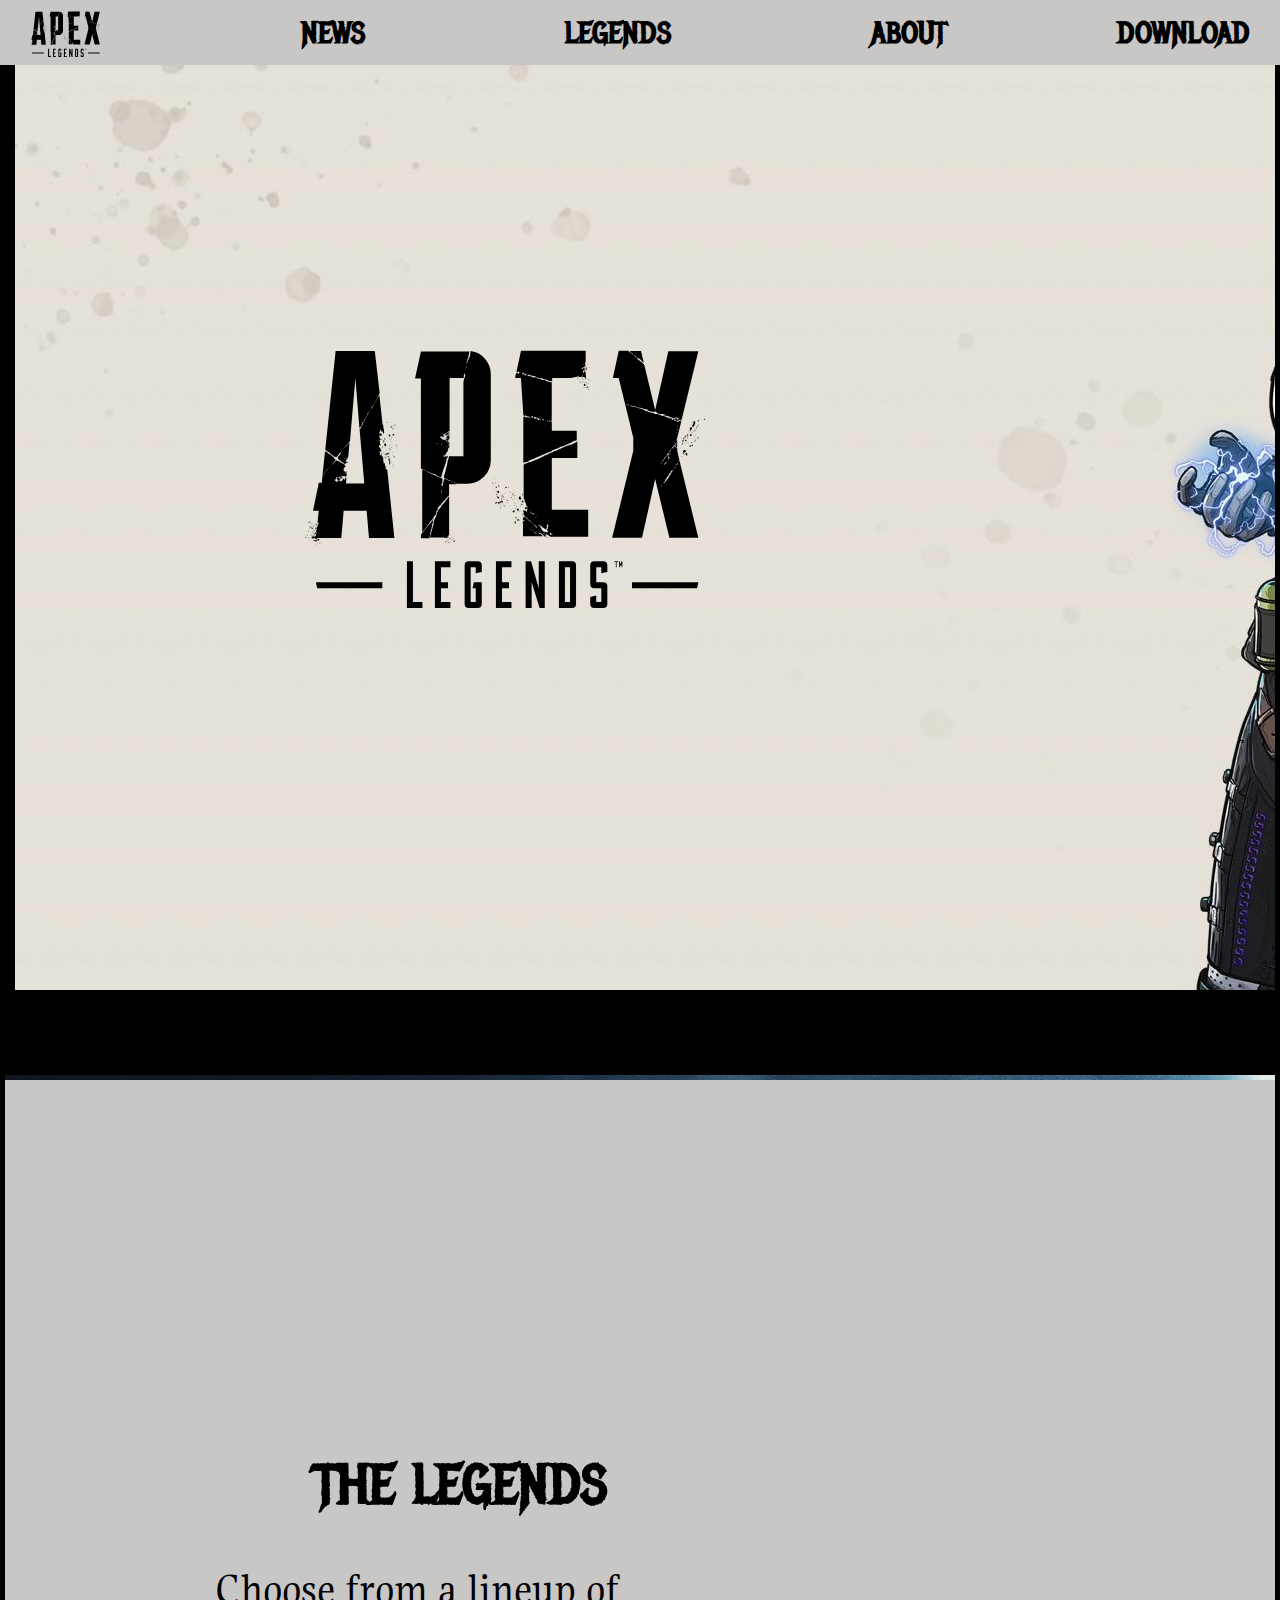
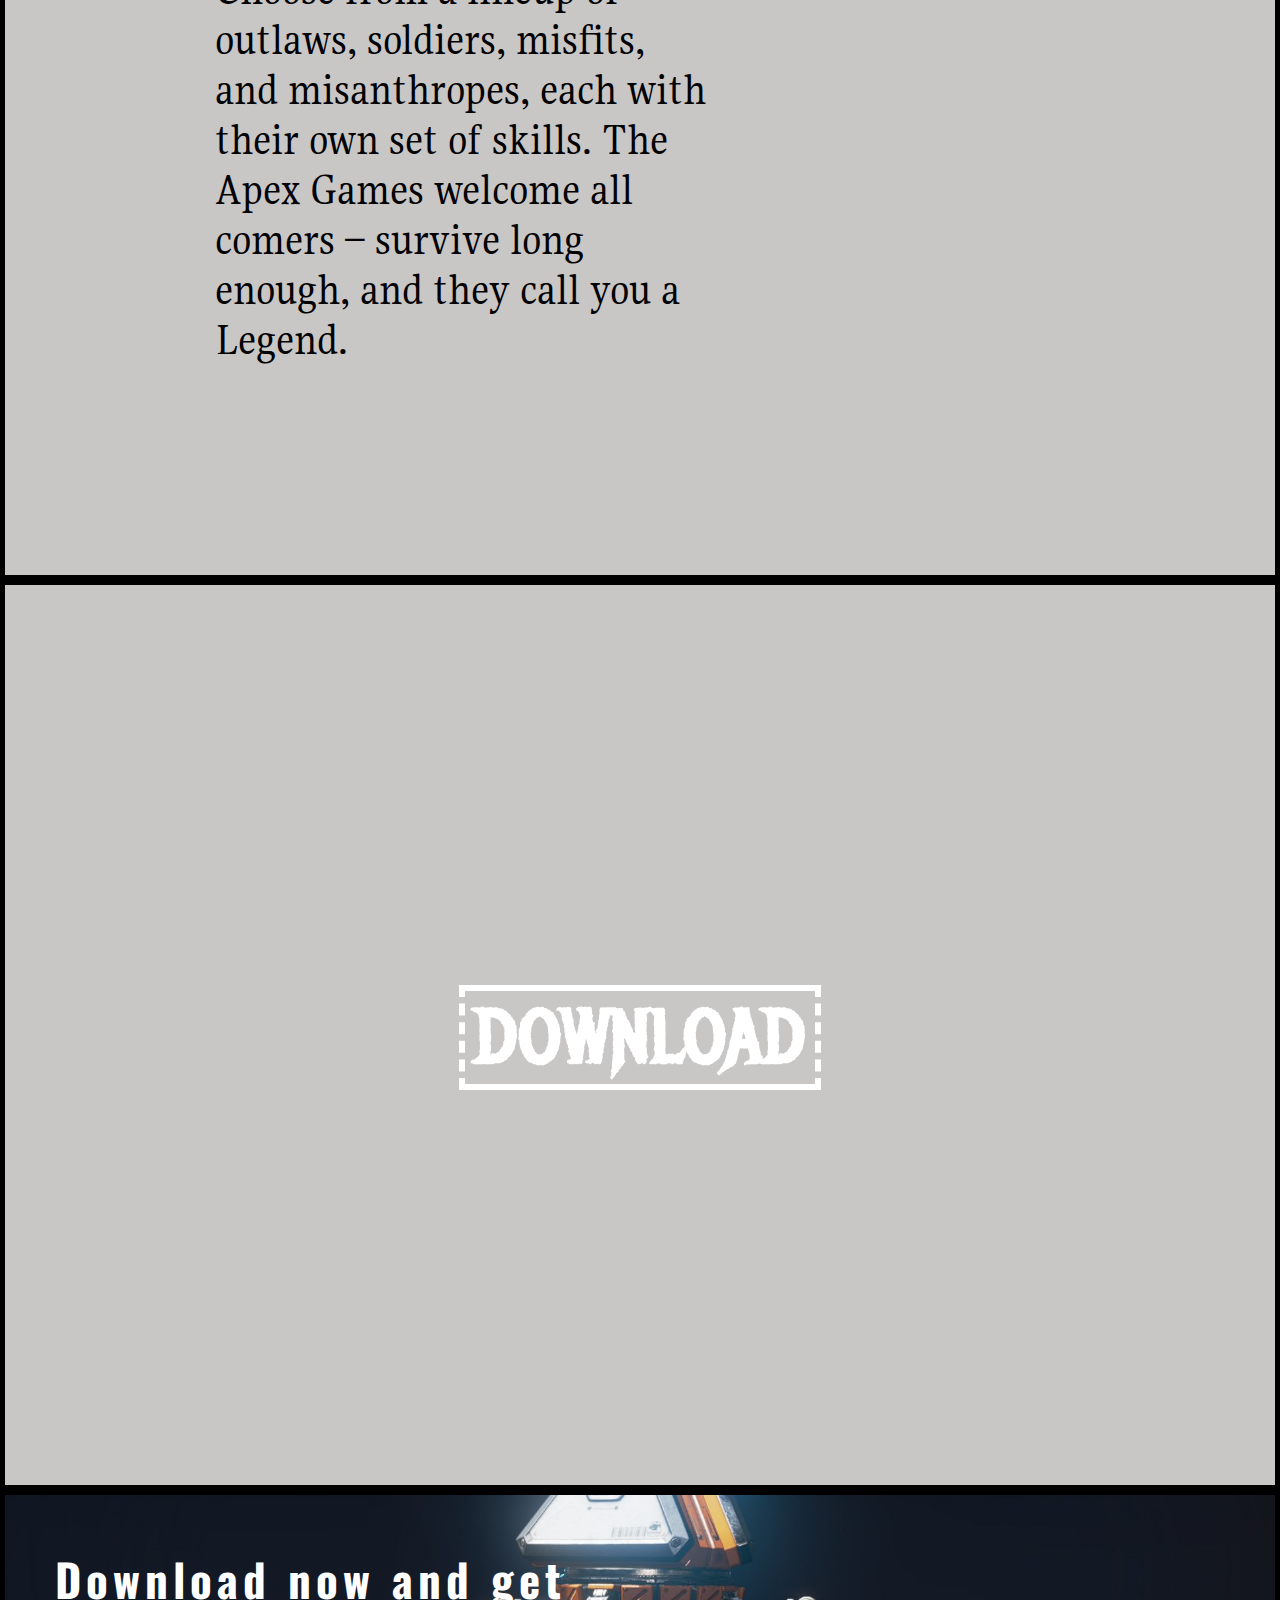
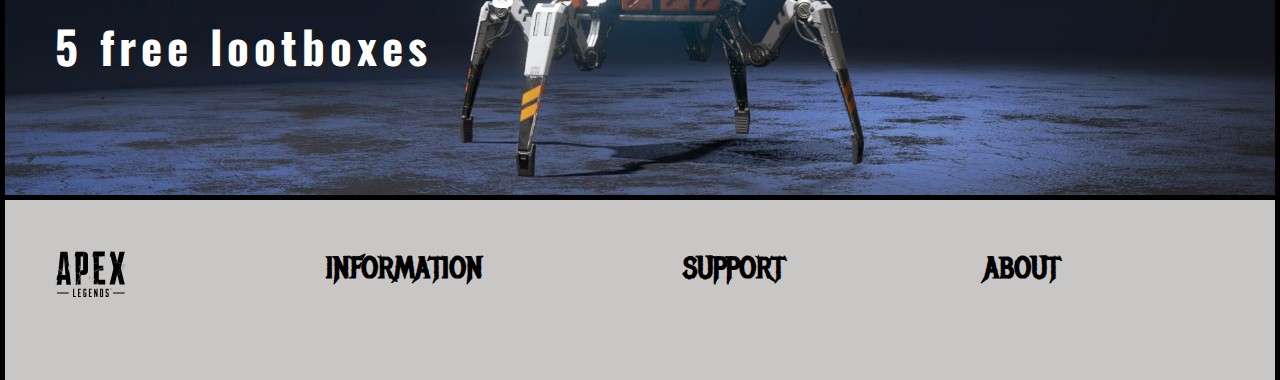
<file: index.html>
<!DOCTYPE html>
<html lang='ru'>

<head>
    <title>Apex Legends</title>
    <link rel="stylesheet" href="css/headfoot.css">
    <link rel="stylesheet" href="css/main.css">
    <link rel="stylesheet" href="css/banner.css">
</head>

<body>
    <header class='header'>
        <div class="header-logo">
            <a href="index.html"><img src="img/logo.svg" alt="лого"></a>
        </div>
        <div class="header-list">
            <ul>
                <li><a href='html/news.html'>NEWS</a></li>
                <li><a href='html/legends.html'>LEGENDS</a></li>
                <li><a href='html/about.html'>ABOUT</a></li>
                <li><a href='html/about.html'>DOWNLOAD</a></li>
            </ul>
        </div>
    </header>
    <main class='main'>
        <div class="block1">
            <img src="img/logo.svg" alt="">
        </div>
        <div class="block2">
            <div class="new">
                <h2>THE LEGENDS</h2>
                <div class="block2__text">
                    <p>Choose from a lineup of outlaws, soldiers, misfits, and misanthropes,
                        each with their own set of skills. The Apex Games welcome all comers –
                        survive long enough, and they call you a Legend.</p>
                </div>
            </div>
        </div>
        <div class="block3">
            <div class="block3__item">
                <a href="#">
                    <h1>DOWNLOAD</h1>
                </a>
            </div>
        </div>
        <div class="block4">
            <div class="slide-box">
                <div class="slide1 slide">
                    <h1>
                        Download now and get <br>5 free lootboxes
                    </h1>
                </div>
                <div class="slide2 slide">
                    <h1>Play with a friend and get<br> 2x experience</h1>
                </div>
                <div class="slide3 slide">
                    <h1>DOWNLOAD</h1>
                    <h1>NOW</h1>
                </div>
            </div>
        </div>
    </main>
    <footer class='footer'>
        <div class="header-logo">
            <img src="img/logo.svg" alt="лого">
        </div>
        <div class="footer-list">
            <ul>
                <li>INFORMATION</li>
                <li>SUPPORT</li>
                <li>ABOUT</li>
            </ul>
        </div>
    </footer>
</body>

</html>
</file>
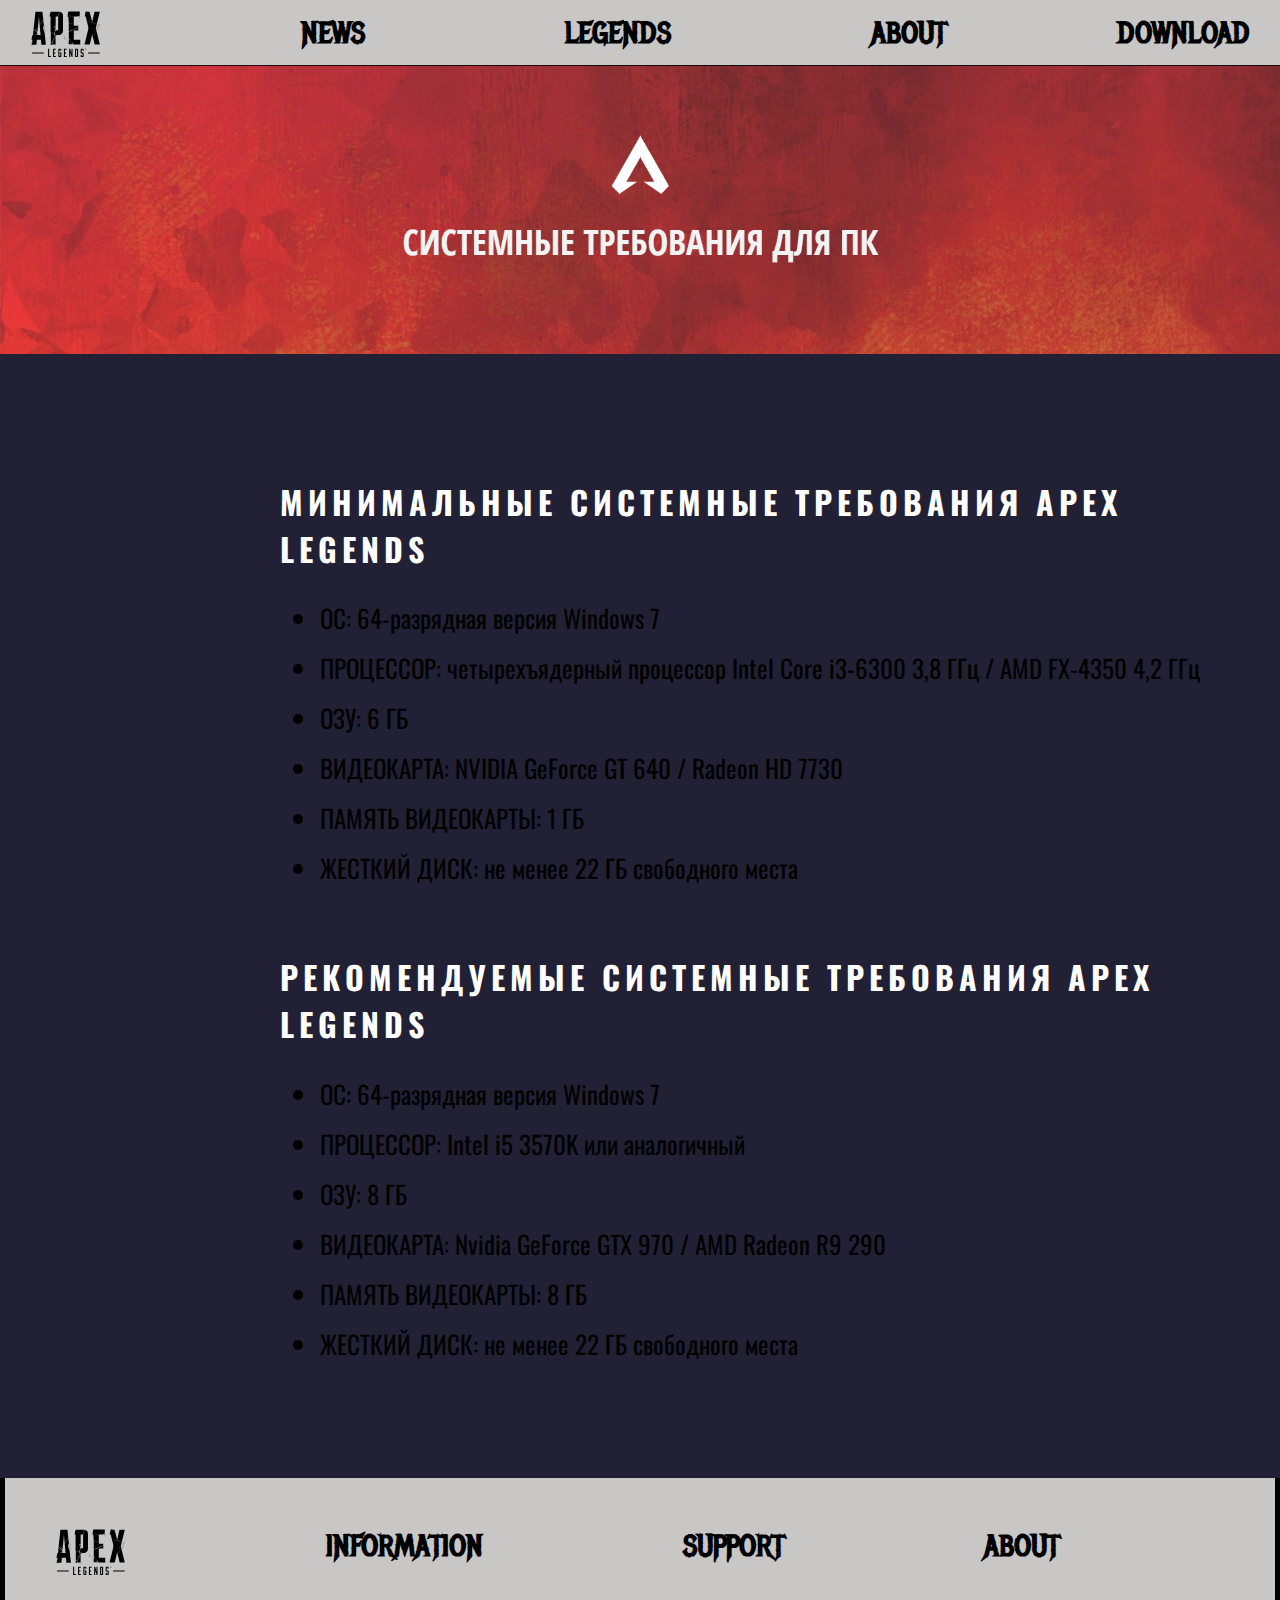
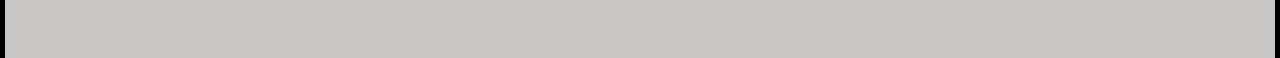
<file: html/about.html>
<!DOCTYPE html>
<html lang='ru'>

<head>
    <title>Apex Legends</title>
    <link rel="stylesheet" href="../css/headfoot.css">
    <link rel='stylesheet' href='../css/mainAbout.css'>
</head>

<body>
    <header class='header'>
        <div class="header-logo">
            <a href="../index.html"><img src="../img/logo.svg" alt="лого"></a>
        </div>
        <div class="header-list">
            <ul>
                <li><a href='news.html'>NEWS</a></li>
                <li><a href='legends.html'>LEGENDS</a></li>
                <li><a href='about.html'>ABOUT</a></li>
                <li><a href='#'>DOWNLOAD</a></li>
            </ul>
        </div>
    </header>
    <main class='main'>
        <div class="block1">
            <img src="../img/about.png" alt="">
        </div>
        <div class="block2">
            <h1>МИНИМАЛЬНЫЕ СИСТЕМНЫЕ ТРЕБОВАНИЯ APEX LEGENDS</h1>
            <ul>
                <li>ОС: 64-разрядная версия Windows 7</li>
                <li>ПРОЦЕССОР: четырехъядерный процессор Intel Core i3-6300 3,8 ГГц / AMD FX-4350 4,2 ГГц</li>
                <li>ОЗУ: 6 ГБ</li>
                <li>ВИДЕОКАРТА: NVIDIA GeForce GT 640 / Radeon HD 7730</li>
                <li>ПАМЯТЬ ВИДЕОКАРТЫ: 1 ГБ</li>
                <li>ЖЕСТКИЙ ДИСК: не менее 22 ГБ свободного места</li>
            </ul>
            <h1>РЕКОМЕНДУЕМЫЕ СИСТЕМНЫЕ ТРЕБОВАНИЯ APEX LEGENDS</h1>
            <ul>
                <li>ОС: 64-разрядная версия Windows 7</li>
                <li>ПРОЦЕССОР: Intel i5 3570K или аналогичный</li>
                <li>ОЗУ: 8 ГБ</li>
                <li>ВИДЕОКАРТА: Nvidia GeForce GTX 970 / AMD Radeon R9 290</li>
                <li>ПАМЯТЬ ВИДЕОКАРТЫ: 8 ГБ</li>
                <li>ЖЕСТКИЙ ДИСК: не менее 22 ГБ свободного места</li>
            </ul>
        </div>
    </main>
    <footer class='footer'>
        <div class="header-logo">
            <img src="../img/logo.svg" alt="лого">
        </div>
        <div class="footer-list">
            <ul>
                <li>INFORMATION</li>
                <li>SUPPORT</li>
                <li>ABOUT</li>
            </ul>
        </div>
    </footer>
</body>

</html>
</file>
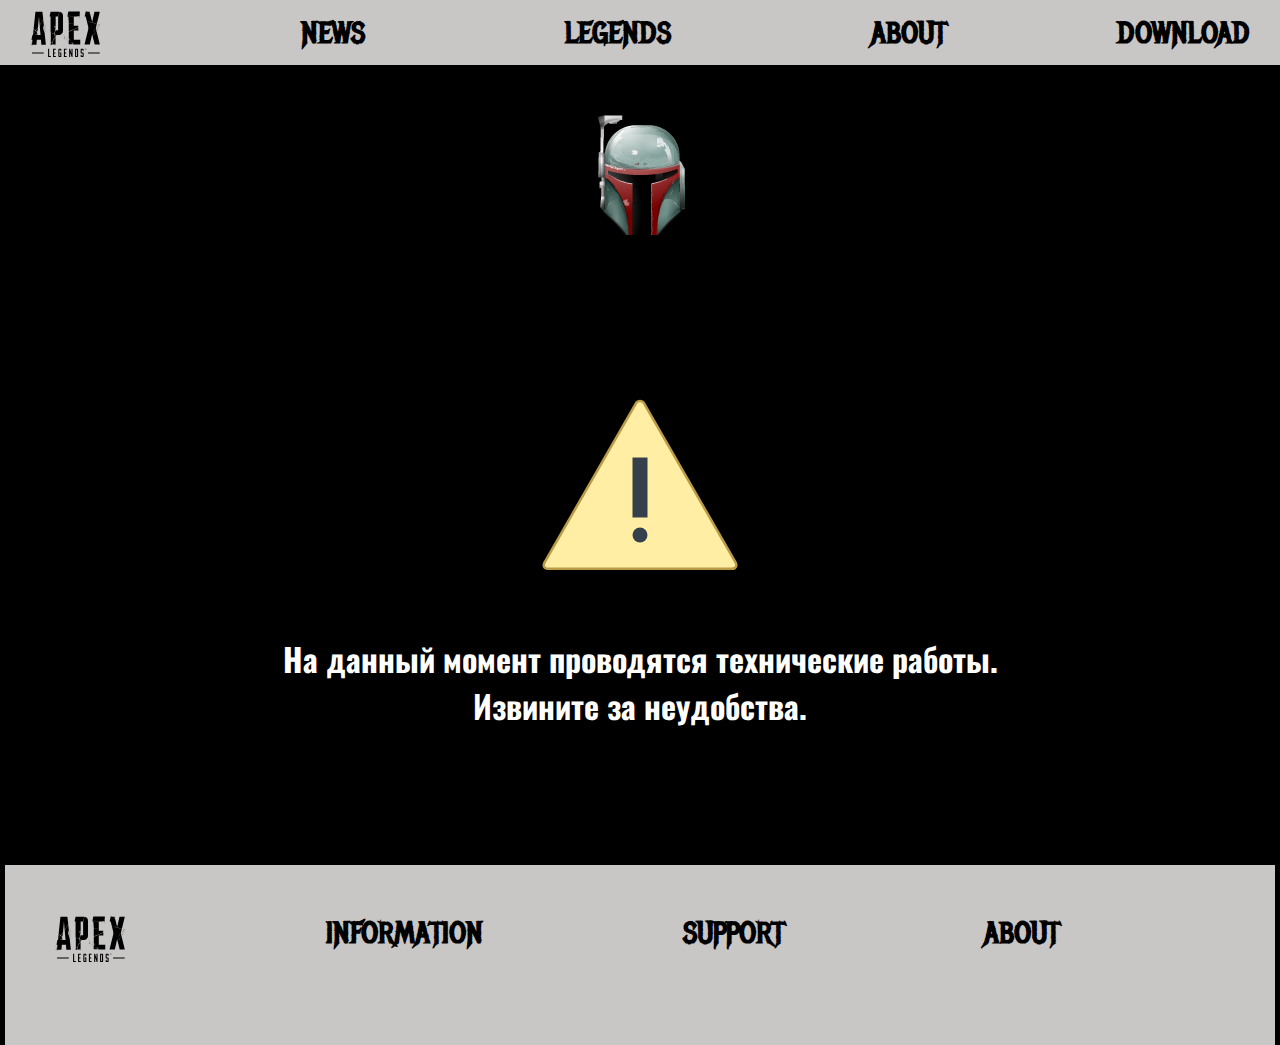
<file: html/legends.html>
<!DOCTYPE html>
<html lang='ru'>

<head>
    <title>Apex Legends</title>
    <link rel="stylesheet" href="../css/headfoot.css">
    <link rel='stylesheet' href='../css/mainLegends.css'>
</head>

<body>
    <header class='header'>
        <div class="header-logo">
            <a href="../index.html"><img src="../img/logo.svg" alt="лого"></a>
        </div>
        <div class="header-list">
            <ul>
                <li><a href='news.html'>NEWS</a></li>
                <li><a href='legends.html'>LEGENDS</a></li>
                <li><a href='about.html'>ABOUT</a></li>
                <li><a href='#'>DOWNLOAD</a></li>
            </ul>
        </div>
    </header>
    <main class='main'>
        <div class="otstup">
            <div class="ban"></div>
        </div>
        <div class="obs">
            <img src="../img/error.svg" alt="">
            <h1>На данный момент проводятся технические работы. <br> Извините за неудобства.</h1>
        </div>
    </main>
    <footer class='footer'>
        <div class="header-logo">
            <img src="../img/logo.svg" alt="лого">
        </div>
        <div class="footer-list">
            <ul>
                <li>INFORMATION</li>
                <li>SUPPORT</li>
                <li>ABOUT</li>
            </ul>
        </div>
    </footer>
</body>

</html>
</file>
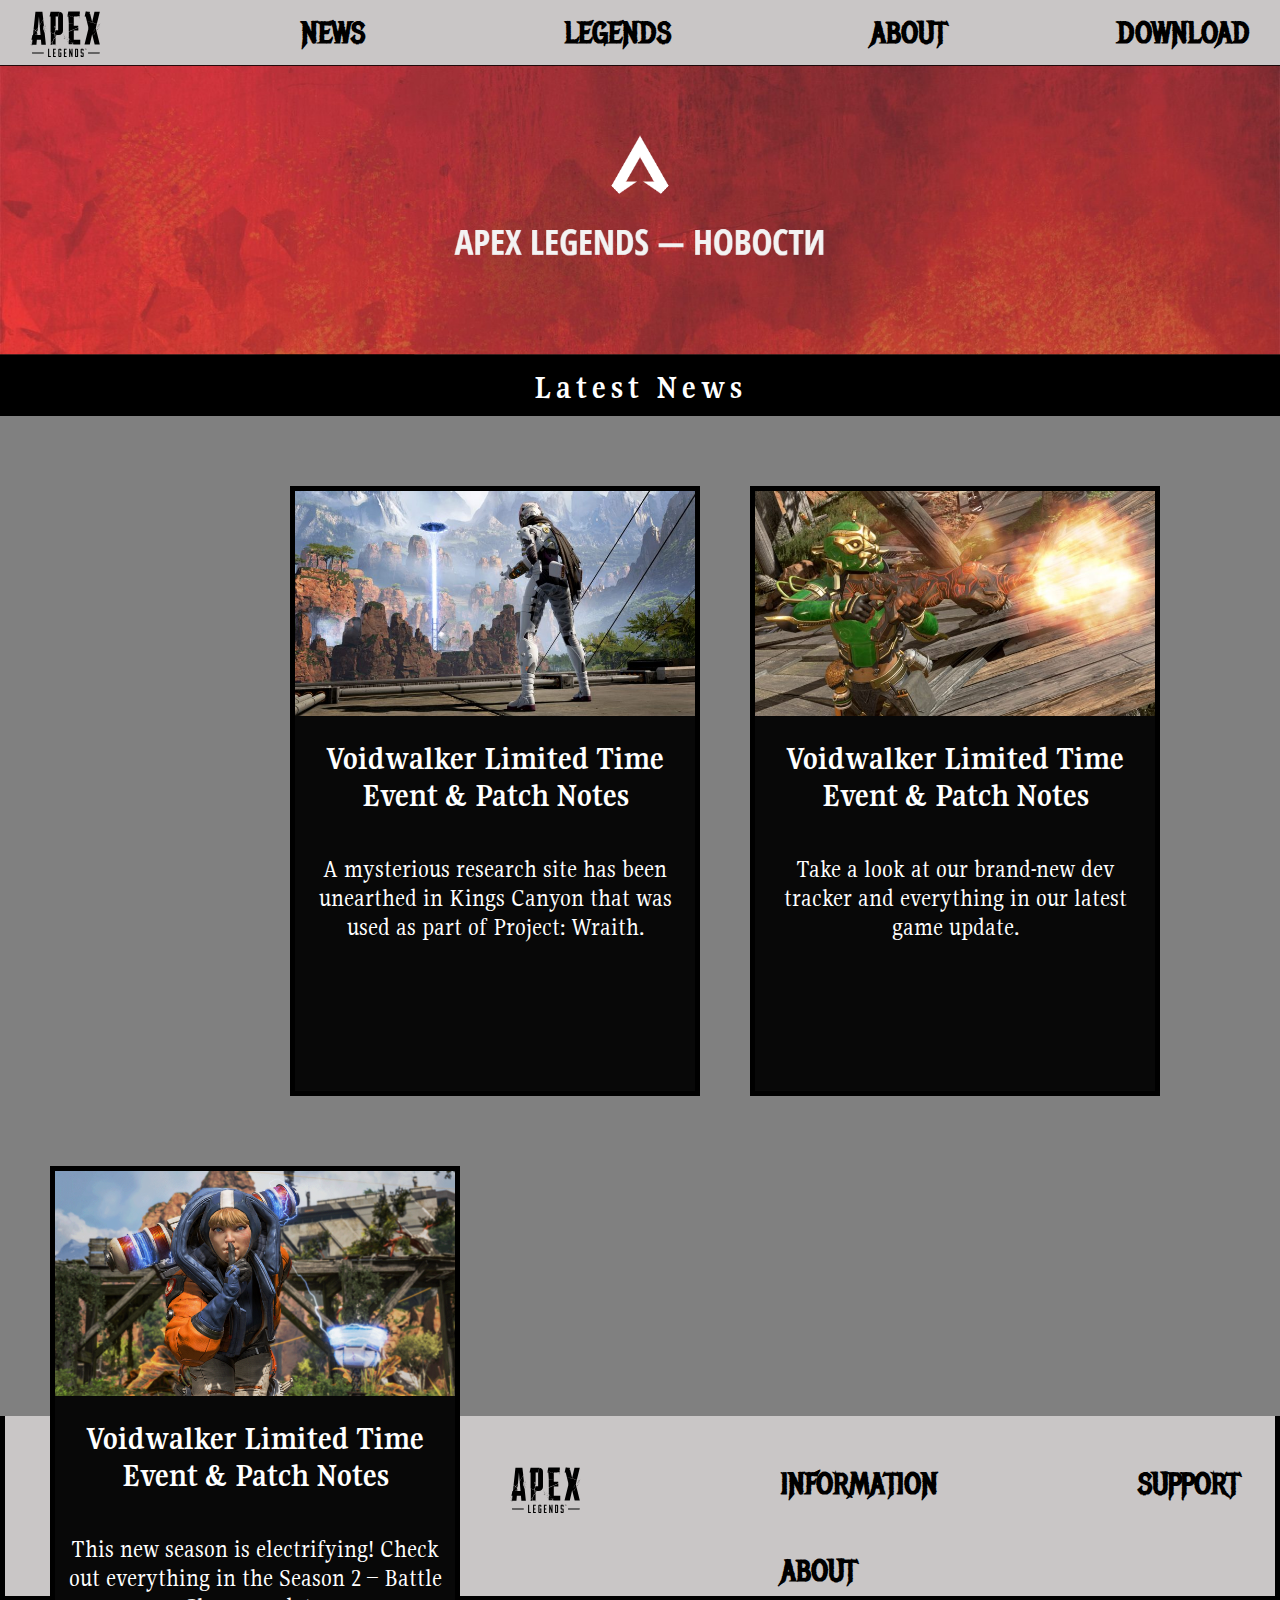
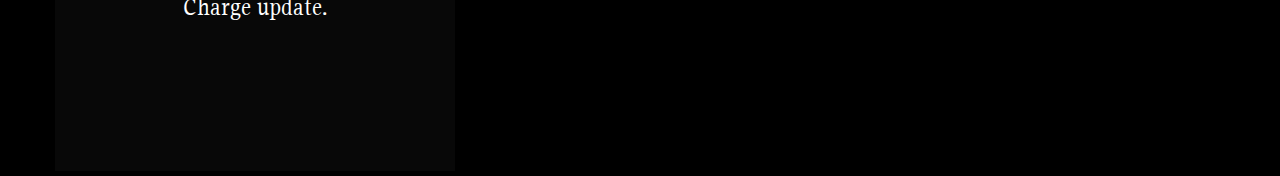
<file: html/news.html>
<!DOCTYPE html>
<html lang='ru'>

<head>
    <title>Apex Legends</title>
    <link rel="stylesheet" href="../css/headfoot.css">
    <link rel='stylesheet' href='../css/mainNews.css'>
</head>

<body>
    <header class='header'>
        <div class="header-logo">
            <a href="../index.html"><img src="../img/logo.svg" alt="лого"></a>
        </div>
        <div class="header-list">
            <ul>
                <li><a href='news.html'>NEWS</a></li>
                <li><a href='legends.html'>LEGENDS</a></li>
                <li><a href='about.html'>ABOUT</a></li>
                <li><a href='#'>DOWNLOAD</a></li>
            </ul>
        </div>
    </header>
    <main class='main'>
        <div class="block1">
            <img src="../img/news.png" alt="">
        </div>
        <div class="block2">
            <h1>Latest News</h1>
        </div>
        <section class='news'>
            <div class="news-item">
                <img src="../img/new1.jpg" alt="">
                <h3>Voidwalker Limited Time Event & Patch Notes</h3>
                <p>A mysterious research site has been unearthed in Kings Canyon that was used as part of Project:
                    Wraith.
                </p>
            </div>
            <div class="news-item">
                <img src="../img/new2.jpg" alt="">
                <h3>Voidwalker Limited Time Event & Patch Notes</h3>
                <p>Take a look at our brand-new dev tracker and everything in our latest game update.
                </p>
            </div>
            <div class="news-item">
                <img src="../img/new3.png" alt="">
                <h3>Voidwalker Limited Time Event & Patch Notes</h3>
                <p>This new season is electrifying! Check out everything in the Season 2 – Battle Charge update.
                </p>
            </div>
        </section>
    </main>
    <footer class='footer'>
        <div class="header-logo">
            <img src="../img/logo.svg" alt="лого">
        </div>
        <div class="footer-list">
            <ul>
                <li>INFORMATION</li>
                <li>SUPPORT</li>
                <li>ABOUT</li>
            </ul>
        </div>
    </footer>
</body>

</html>
</file>
<file: css/headfoot.css>
@import url('https://fonts.googleapis.com/css?family=Metal+Mania&display=swap');
@import url('https://fonts.googleapis.com/css?family=Gupter&display=swap');
body {
    margin: 0;
    padding: 0;
    background-color: rgb(201, 198, 198);
}

/* HEADER */

.header {
    width: 100%;
    height: 65px;
    background-color: rgb(201, 198, 198);
    position: fixed;
    font-size: 30px;
    font-weight: bold;
    font-family: 'Metal Mania', cursive;
    top: 0;
}

.header-logo {
    float: left;
}

.header-logo img {
    height: 60px;
    margin-left: 30px;
}

.header-list {
    margin-top: -15px;
}

.header-list li:not(:last-child) {
    list-style: none;
    float: left;
    margin-left: 200px;
}

.header-list li:last-child {
    list-style: none;
    float: right;
    margin-right: 30px;
}

.header a {
    text-decoration: none;
    color: black;
}

.header a:hover {
    color: red;
}


/* FOOTER  */


.footer {
    min-width: 99,50%;
    height: 180px;
    background-color: rgb(201, 198, 198);
    font-size: 30px;
    font-weight: bold;
    font-family: 'Metal Mania', cursive;
    top: 0;
    border-left: 5px solid black;
    border-right: 5px solid black;
}

.footer img {
    margin-top: 40px;
    margin-left: 50px;
}

.footer-list ul {
    margin: 0;
}

.footer-list li {
    list-style: none;
    float: left;
    margin-left: 200px;
    margin-top: 50px;
}
</file>
<file: css/main.css>
/* MAIN */


.main {
    margin-top: 65px;
    width: 100%;
}



.block1 {
    /* width: 100%; */
    height: 1000px; 
    border: 5px solid black;
    background: url(../img/fon.jpg) no-repeat;
    background-size: auto;
    background-attachment: fixed;
    border-top: none;
    background-position: 15px;
    background-color: black;
}  


.block1 img {
    width: 400px;
    margin-top:220px;
    margin-left: 300px;
}

.block2 {
    border: 5px solid black;
    height: 1100px;
    background: url(../img/fon1.png) no-repeat;
    background-size: auto;
    background-attachment: fixed;
}

.new {
    margin-top: 300px;
    margin-left: 130px;
    width: 45%;
    min-height: 600px;
    /* border: 5px solid black; */
    padding: 30px 40px; 
    /* background-color: antiquewhite; */
}

.new h2 {
    text-align: center;
    color: rgb(0, 0, 0);
    font-family: 'Metal Mania', cursive;
    font-size: 55px;
    margin-bottom: 20px;
}

.new p {
    font-family: 'Gupter', serif;
    font-size: 45px;
    line-height: 50px;
}

.block2__text {
    padding-right: 40px;
    padding-left: 40px;
}

.block3 {
    border: 5px solid black;
    height: 900px;
    background: url(../img/fon2.jpeg) no-repeat;
    background-size: auto;
    background-attachment: fixed;
}

.block3 h1{
    font-family: 'Metal Mania', cursive;
    font-size: 75px;
    margin-top: 0pt;
    margin-bottom: 0pt;
    padding-left: 0pt;
    padding-right: 0pt;
}


.block3__item {
    margin: auto;
    border-top: 6px solid white;
    border-bottom: 6px solid white;
    border-right: 6px dashed white;
    border-left: 6px dashed white;
    text-align: center;
    padding: 0;
    width: 350px;
    margin-top:400px;
    color: white;
}

.block3__item a {
    color: white;
    text-decoration: none;
}

.block3__item a:hover {
    color: black;
}

.block3__item:hover {
    border-top: 6px solid black;
    border-bottom: 6px solid black;
    border-right: 6px dashed black;
    border-left: 6px dashed black;
}
</file>
<file: css/banner.css>
@import url('https://fonts.googleapis.com/css?family=Oswald&display=swap');

.block4 {
    border: 5px solid black;
    height: 300px;
    background-color: rgb(236, 9, 9);
    overflow: hidden;
}

.slide-box {
    height: 900px;
    animation: slider 12s linear alternate infinite;
    position: relative;
}

.slide {
    height: 300px;
    /* float: left; */
    box-sizing: border-box;
}

.slide1 {
    /* background-color: antiquewhite; */
    background: url(../img/lootbox1.png) no-repeat 0 -280px;
    background-size: cover;
}

.slide2 {
    background-color: rgb(163, 211, 230);
    background: url(../img/slide2.jpg) no-repeat 0 -500px;
}

.slide3 {
    background-color: bisque;
    background: url(../img/slide3.png) no-repeat 0 -400px;
}

@keyframes slider {
    0% {
        top: 0;
    }

    20% {
        top: 0
    }

    25% {
        top: -300px;
    }

    70% {
        top: -300px;
    }

    75% {
        top: -600px;
    }

    /* 96% {
        top: -600px;
    } */

    100% {
        top: -600px;
    }
}

.slide1 h1 {
    margin: 0;
    padding: 0;
    font-family: 'Oswald', sans-serif;
    color: white;
    letter-spacing: 5px;
    font-size: 45px;
    padding-left: 50px;
    padding-top: 50px;
}

.slide2 h1 {
    margin: 0;
    padding: 0;
    font-family: 'Oswald', sans-serif;
    color: white;
    letter-spacing: 5px;
    font-size: 45px;
    text-align: right;
    padding-right: 50px;
    padding-top: 50px;
}

.slide3 h1 {
    margin: 0;
    padding: 0;
    font-family: 'Oswald', sans-serif;
    color: white;
    letter-spacing: 5px;
    font-size: 65px;
    /* text-align: right;
    padding-right: 50px; */
    display: block;
    padding-top: 95px;
}

.slide3 h1:first-child {
    float: left;
    padding-left: 150px;
}

.slide3 h1:last-child {
    float: right;
    padding-right: 180px;
}
</file>
<file: css/mainAbout.css>
@import url('https://fonts.googleapis.com/css?family=Oswald&display=swap');

body {
    background-color: rgb(34, 32, 53);
}

.main {
    margin-top: 65px;
    width: 100%;
}

.block1 img {
    width: 100%;
    /* height: 1000px; */
    margin: 0;
}

.block2 {
    height: 1000px;
    margin-top: 120px;
    margin-left: 280px;
}

h1 {
    color: white;
    font-family: 'Oswald', sans-serif;
    letter-spacing: 5px;
}

main li {
    line-height: 50px;
    font-family: 'Oswald', sans-serif;
    font-size: 25px;
}

h1:not(:first-child) {
    margin-top: 60px;
}
</file>
<file: css/mainLegends.css>
@import url('https://fonts.googleapis.com/css?family=Metal+Mania&display=swap');
@import url('https://fonts.googleapis.com/css?family=Gupter&display=swap');
@import url('https://fonts.googleapis.com/css?family=Oswald&display=swap');
body {
    background-color: black;
}

.main {
    margin-top: 65px;
    width: 100%;
    height: 800px;
}

h1 {
    margin-top: 50px;
    color: white;
    text-align: center;
    font-family: 'Oswald', sans-serif;
}

.obs img {
    margin: 150px auto auto auto;
    display: block;
    width: 200px;
    padding: 0;
}

.otstup {
    padding-top: 50px;
}

.ban {
    width: 120px;
    height: 120px;
    /* border: 2px solid white; */
    margin: auto;
    background: url(../img/ban.png) no-repeat;
    animation: rot 1s ease-in-out alternate infinite;
}

@keyframes rot {
    50% {
        transform: rotate(20deg);
    }

    100% {
        transform: rotate(-20deg);
    }
}
</file>
<file: css/mainNews.css>
@import url('https://fonts.googleapis.com/css?family=Metal+Mania&display=swap');
@import url('https://fonts.googleapis.com/css?family=Gupter&display=swap');
body {
    background-color: black;
}

.main {
    margin-top: 65px;
    width: 100%;
}

.block1 img {
    width: 100%;
    /* height: 1000px; */
    margin: 0;
}

.block2 h1 {
    letter-spacing: 5px;
    font-family: 'Gupter', serif;
    margin: 0;
    text-align: center;
    background-color: black;
    color: white;
    padding: 10px 0;
}

.news {
    background-color: gray;
    width: 100%;
    height: 1000px;
}

.news-item:first-child {
    margin-left: 290px;
}

.news-item {
    margin-top: 70px;
    margin-left: 50px;
    float: left;
    border: 5px solid black;
    height: 600px;
    width: 400px;
    font-family: 'Gupter', serif;
    background-color: rgb(8, 8, 8);
}

.news-item img {
    width: 400px;
    margin: 0;
    padding: 0;
}

.news-item h3 {
    font-size: 32px;
}


.news-item h3,
.news-item p {
    text-align: center;
    color: white;
    margin: 0;
    margin-top: 20px;
    /* display: block; */
}

.news-item p {
    margin-top: 40px;
    font-size: 25px;
    padding-left: 5px;
    padding-right: 5px;
}
</file>
